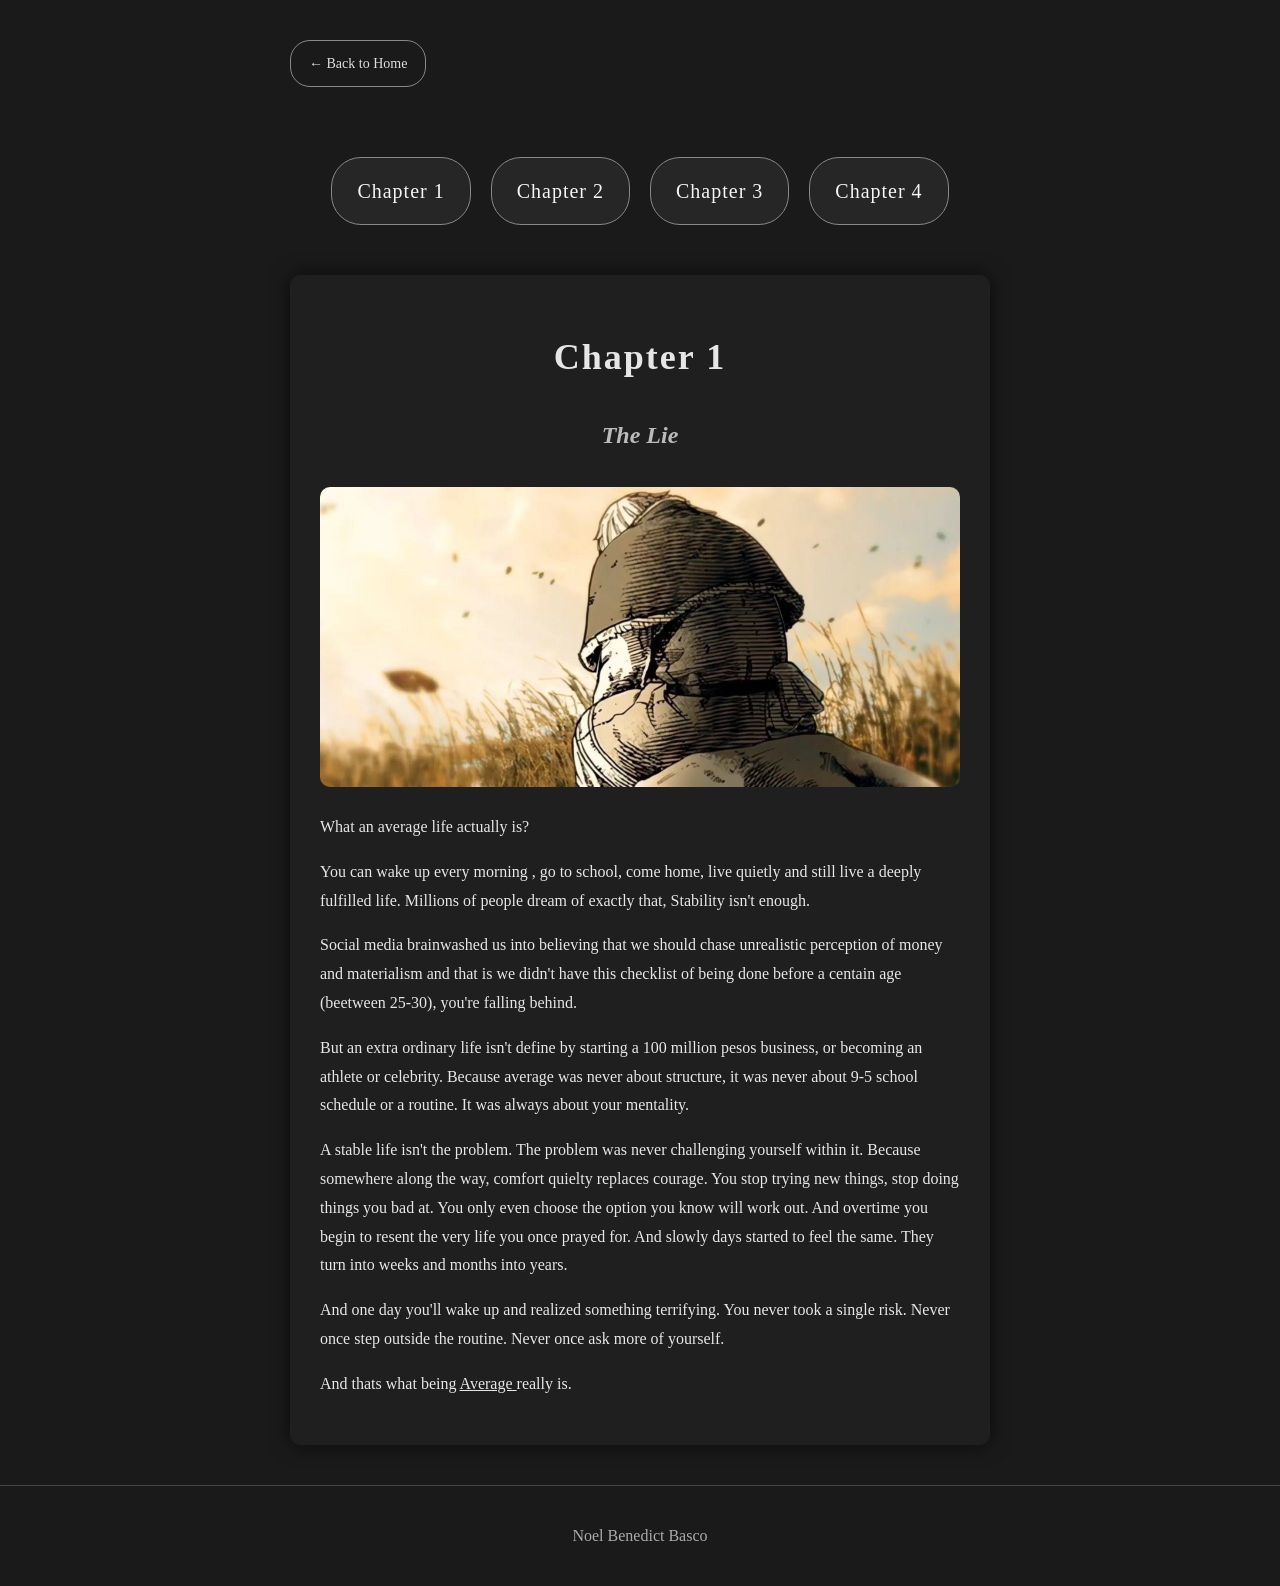
<file: c1.html>
<!DOCTYPE html>
<html lang="en">
<head>
    <meta charset="UTF-8">
    <title>Chapter 1 - The Fear Of Being An Average</title>
    <link rel="stylesheet" href="style.css">
</head>
<body>

    <div class="novel-container">

        <!-- Back Button -->
        <a href="index.html" class="back-btn">← Back to Home</a>
            <nav class="chapters">
    <a href="c1.html" class="chapter">Chapter 1</a>
    <a href="c2.html" class="chapter">Chapter 2</a>
    <a href="c3.html" class="chapter">Chapter 3</a>
    <a href="c4.html" class="chapter">Chapter 4</a>
</nav>
        

        <!-- Page -->
        <div class="page">

            <h1 class="chapter-title">Chapter 1</h1>
            <h2 class="chapter-subtitle">The Lie</h2>

            <div class="chapter-image">
                <img src="Lie.jpg" alt="Book">
            </div>

            <div class="story">
                <p>                        What an average life actually is?</p>

                <p>
                   You can wake up every morning , go to school, come home, live quietly and still 
                   live a deeply fulfilled life. Millions of people dream of exactly that, Stability isn't enough.
                </p>

                <p>
                   Social media brainwashed us into believing that we should chase unrealistic perception of money and materialism and that is we didn't 
                   have this checklist of being done before a centain age (beetween 25-30), you're falling behind.
                </p>

                <p >
                    But an extra ordinary life isn't define by starting a 100 million pesos business, or becoming an athlete or celebrity. 
                    Because average was never about structure, it was never about 9-5 school schedule or a routine. It was always about your mentality. 
                </p>

                <p>
                    A stable life isn't the problem. The problem was never challenging yourself within it. Because somewhere along the way, comfort quielty replaces courage. You 
                    stop trying new things, stop doing things you bad at. You only even choose the option you know will work out. And overtime you begin to resent the very life you once prayed for. And slowly days started to feel the same. They turn into weeks and months into years.
                </p>
                <p>
                    And one day you'll wake up and realized something terrifying. You never took a single risk. Never once step outside the routine. Never once ask more of yourself.

                </p>
                <p>And thats what being <u>Average </u> really is.</p>
            </div>

        </div>

    </div>

    <footer>
        <p>Noel Benedict Basco</p>
    </footer>

</body>
</html>
</file>
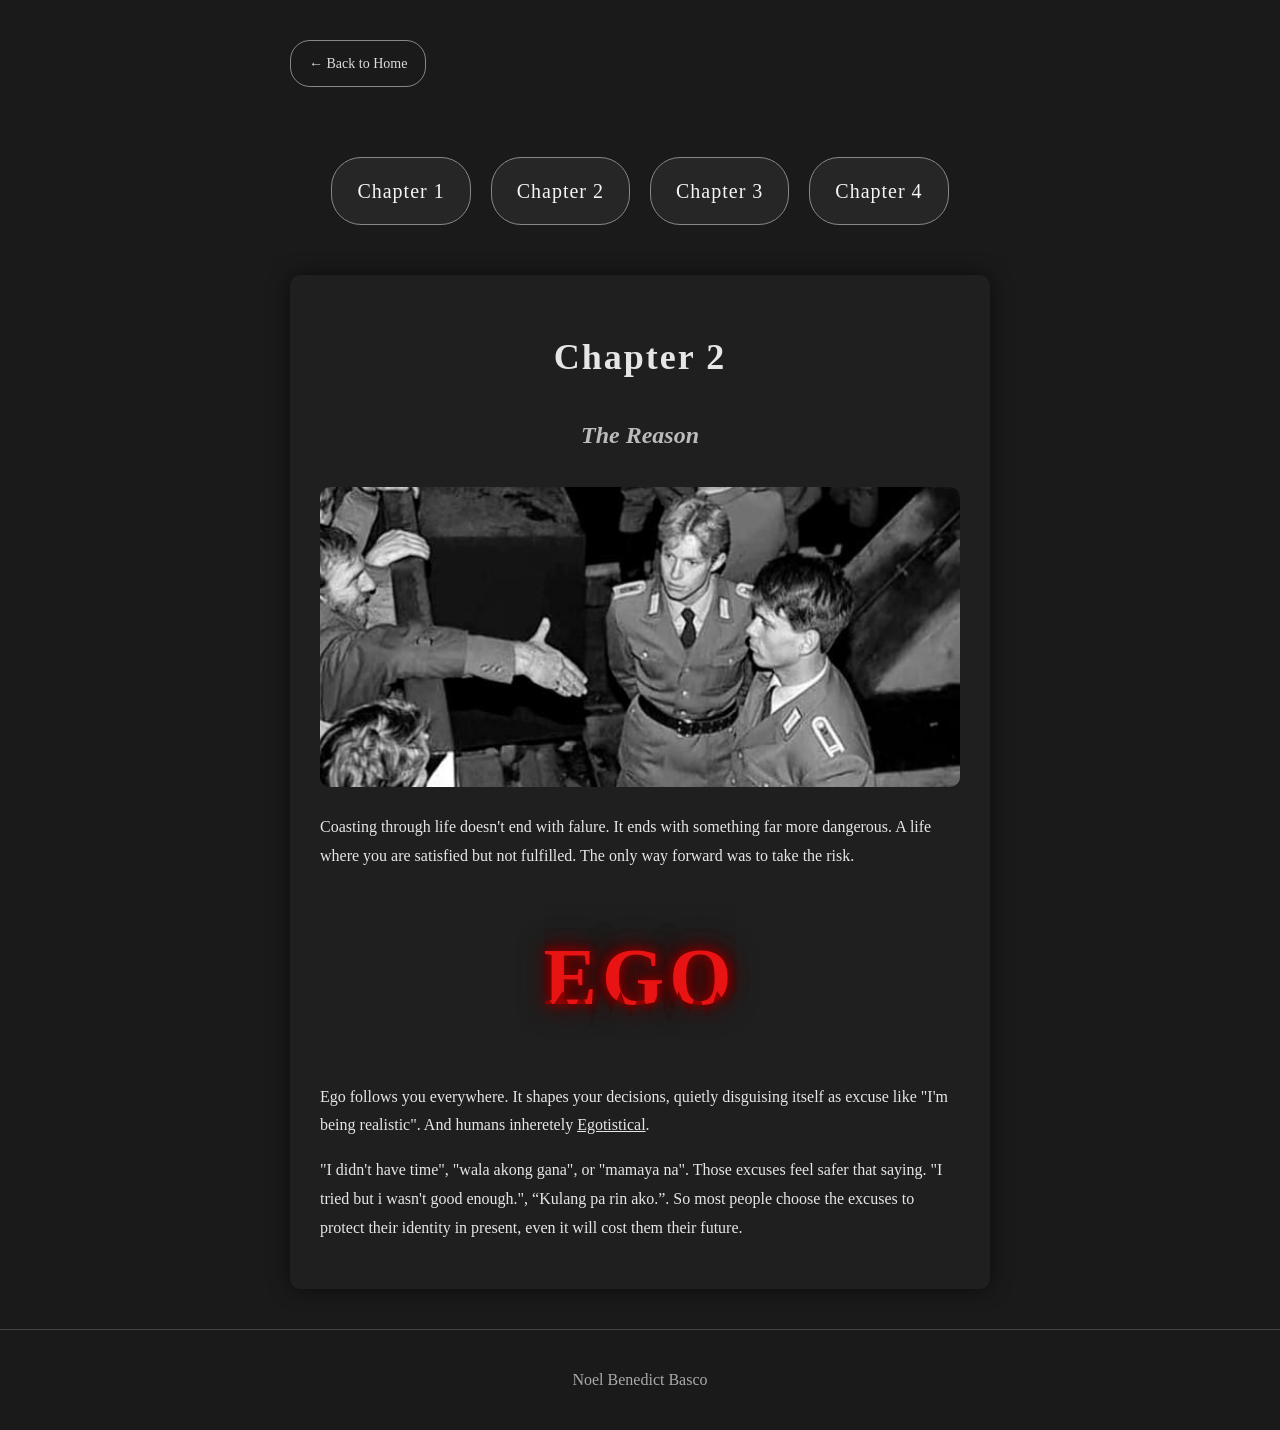
<file: c2.html>
<!DOCTYPE html>
<html lang="en">
<head>
    <meta charset="UTF-8">
    <title>Chapter 2 - The Fear Of Being An Average</title>
    <link rel="stylesheet" href="style.css">
</head>
<body>

    <div class="novel-container">

        <!-- Back Button -->
        <a href="index.html" class="back-btn">← Back to Home</a>
            <nav class="chapters">
    <a href="c1.html" class="chapter">Chapter 1</a>
    <a href="c2.html" class="chapter">Chapter 2</a>
    <a href="c3.html" class="chapter">Chapter 3</a>
    <a href="c4.html" class="chapter">Chapter 4</a>
</nav>
        

        <!-- Page -->
        <div class="page">

            <h1 class="chapter-title">Chapter 2</h1>
            <h2 class="chapter-subtitle">The Reason</h2>

            <div class="chapter-image">
                <img src="THEREASON.jfif" alt="Book">
            </div>

            <div class="story">
                <p>Coasting through life doesn't end with falure. It ends with something far more dangerous. A life where you are satisfied but not fulfilled. The only way forward was to take the risk.</p>
                <div class="ego-container">
                            <h1 class="ego-text">Ego</h1>
                                        </div>

                <p>
                    Ego follows you everywhere. It shapes your decisions, quietly disguising itself as excuse like "I'm being realistic". And humans inheretely <u>Egotistical</u>.

                </p>

                <p>
                   "I didn't have time", "wala akong gana", or "mamaya na". Those excuses feel safer that saying. "I tried but i wasn't good enough.", “Kulang pa rin ako.”. So most people 
                    choose the excuses to protect their identity in present, even it will cost them their future.
                </p>

                
            </div>

        </div>

    </div>

    <footer>
        <p>Noel Benedict Basco</p>
    </footer>

</body>
</html>
</file>
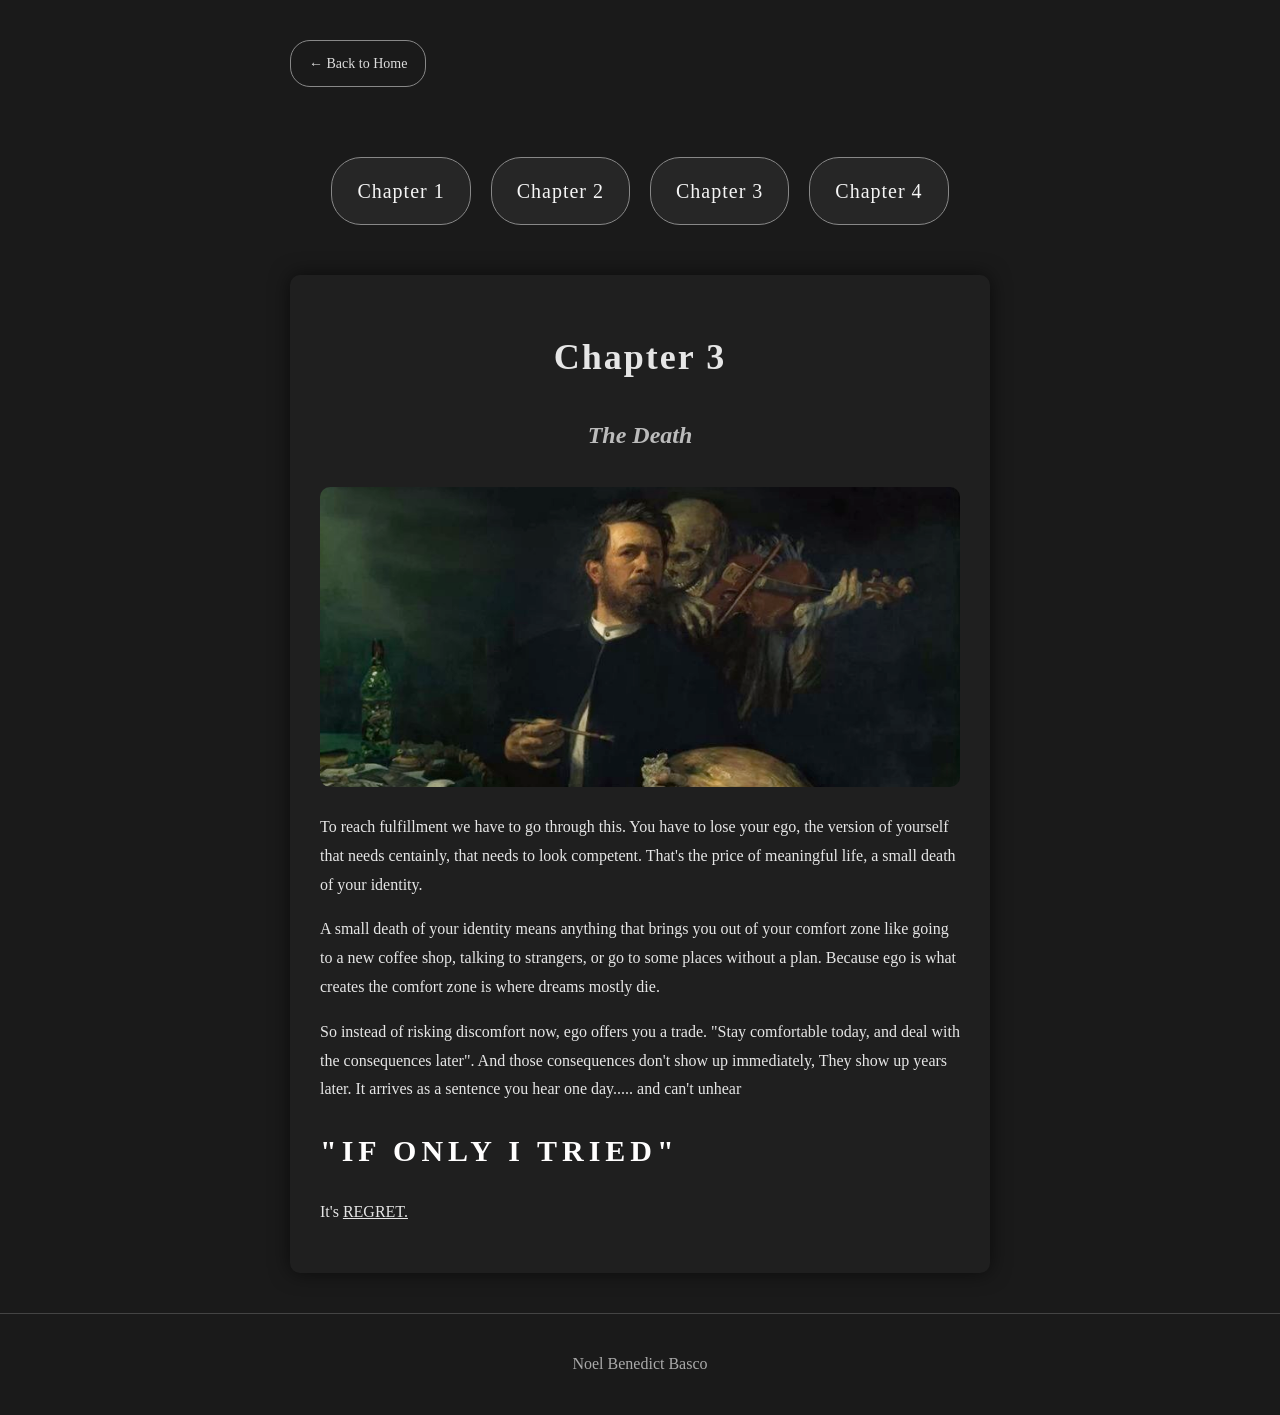
<file: c3.html>
<!DOCTYPE html>
<html lang="en">
<head>
    <meta charset="UTF-8">
    <title>Chapter 3 - The Fear Of Being An Average</title>
    <link rel="stylesheet" href="style.css">
</head>
<body>

    <div class="novel-container">

        <!-- Back Button -->
        <a href="index.html" class="back-btn">← Back to Home</a>
            <nav class="chapters">
    <a href="c1.html" class="chapter">Chapter 1</a>
    <a href="c2.html" class="chapter">Chapter 2</a>
    <a href="c3.html" class="chapter">Chapter 3</a>
    <a href="c4.html" class="chapter">Chapter 4</a>
</nav>
        

        <!-- Page -->
        <div class="page">

            <h1 class="chapter-title">Chapter 3</h1>
            <h2 class="chapter-subtitle">The Death</h2>

            <div class="chapter-image">
                <img src="DEATH.jfif" alt="Book">
            </div>

            
                            
               

            <div class="story">
                <p>To reach fulfillment we have to go through this. You have to lose your ego, the version of yourself that needs centainly, that needs to look competent. That's the price of meaningful life, a small death of your identity.</p>
               
                    <p>
                        A small death of your identity means anything that brings you out of your comfort zone like going to a new coffee shop, talking to strangers, or go to some places without a plan. Because ego is what creates the comfort zone is where dreams mostly die.
                    </p>
                    <p>
                        So instead of risking discomfort now, ego offers you a trade. "Stay comfortable today, and deal with the consequences later". And those consequences don't show up immediately, They show up years later.
                         It arrives as a sentence you hear one day..... and can't unhear
                    </p>
                <h1 class="death-text">"IF ONLY I TRIED"</h1>
                                        </div>
                                        <p>
                                            It's <u>REGRET.</u>
                                        </p>
            </div>

        </div>

    </div>

    <footer>
        <p>Noel Benedict Basco</p>
    </footer>

</body>
</html>
</file>
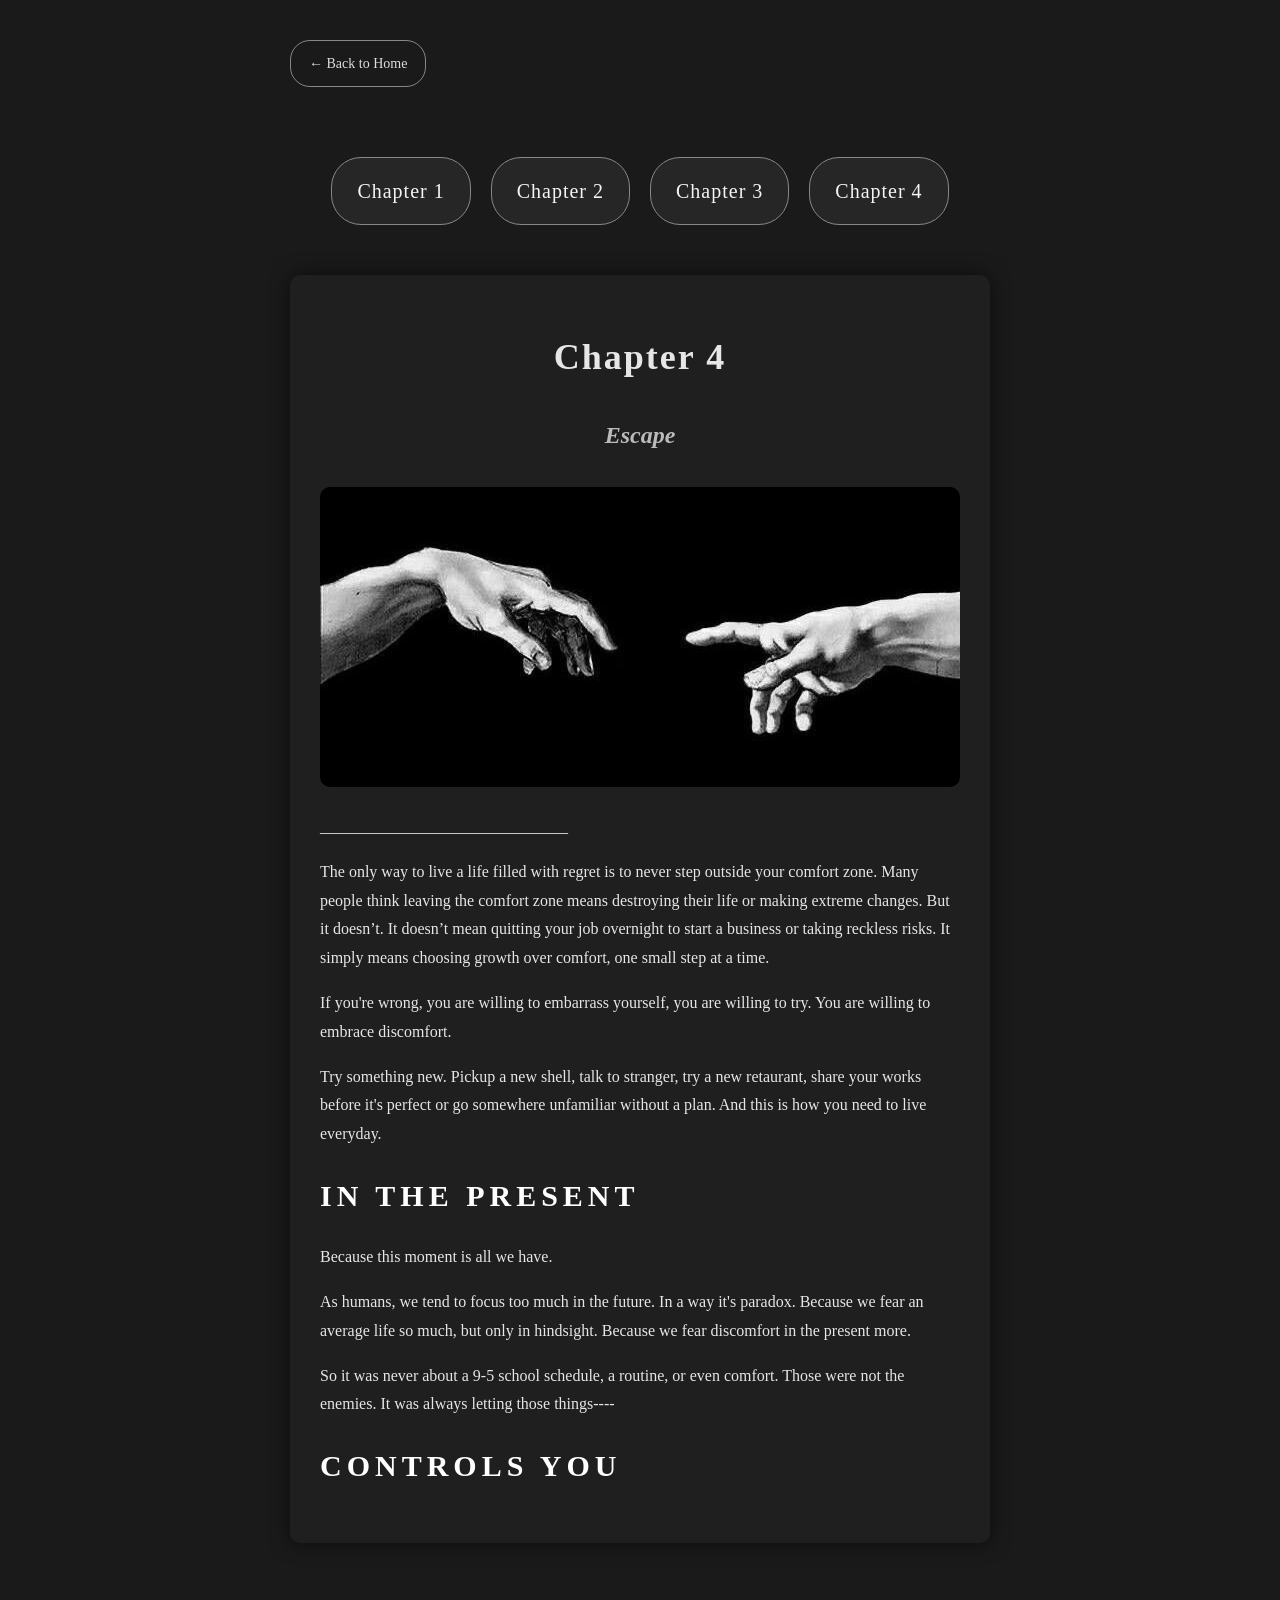
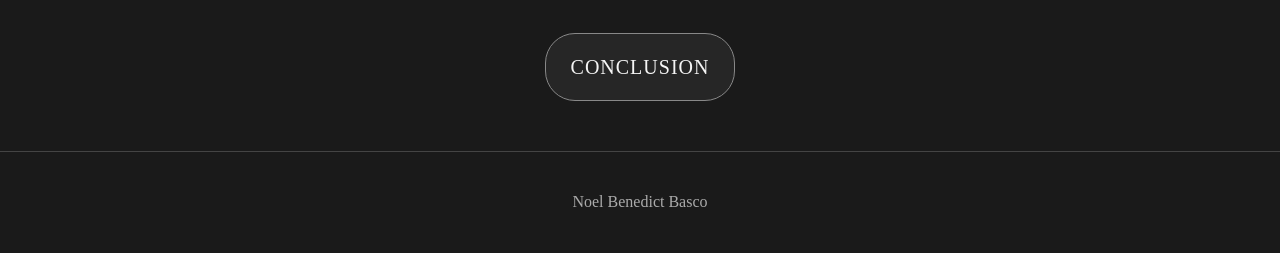
<file: c4.html>
<!DOCTYPE html>
<html lang="en">
<head>
    <meta charset="UTF-8">
    <title>Chapter 4 - The Fear Of Being An Average</title>
    <link rel="stylesheet" href="style.css">
</head>
<body>

    <div class="novel-container">

        <!-- Back Button -->
        <a href="index.html" class="back-btn">← Back to Home</a>
            <nav class="chapters">
    <a href="c1.html" class="chapter">Chapter 1</a>
    <a href="c2.html" class="chapter">Chapter 2</a>
    <a href="c3.html" class="chapter">Chapter 3</a>
    <a href="c4.html" class="chapter">Chapter 4</a>
</nav>
        

        <!-- Page -->
        <div class="page">

            <h1 class="chapter-title">Chapter 4</h1>
            <h2 class="chapter-subtitle">Escape</h2>

            <div class="chapter-image">
                <img src="ESCAPE.jfif" alt="Book">
            </div>

            
                            
               

            <div class="story">
               
                <p>
                    _______________________________
                </p>
                <p>
                    The only way to live a life filled with regret is to never step outside your comfort zone. 
                    Many people think leaving the comfort zone means destroying their life or making extreme changes.
                    But it doesn’t. It doesn’t mean quitting your job overnight to start a business or taking reckless risks.
                    It simply means choosing growth over comfort, one small step at a time.
                </p>
                <p>
                    If you're wrong, you are willing to embarrass yourself,
                    you are willing to try. You are willing to embrace discomfort.
                </p>
                <p>
                    Try something new. Pickup a new shell, talk to stranger, try a new retaurant, share your works before it's perfect or go somewhere unfamiliar without a plan.
                 And this is how you need to live everyday.
                </p>
                <h1 class="death-text">IN THE PRESENT</h1>
               <p>Because this moment is all we have.</p>
               <p>As humans, we tend to focus too much in the future. In a way it's paradox. Because we fear an average life so much, but only in hindsight. Because we fear discomfort in the present more. </p>
               <p>
                So it was never about a 9-5 school schedule, a routine, or even comfort. Those were not the enemies. It was always letting those things----
               </p>
                    
                <h1 class="death-text">CONTROLS YOU</h1>
                                              </div>

        </div>
    </div>
                                     
      

    </div>
    <nav class="chapters">
        <a href="conclusion.html" class="chapter">CONCLUSION</a>
    </nav>

    <footer>
        <p>Noel Benedict Basco</p>
    </footer>

</body>
</html>
</file>
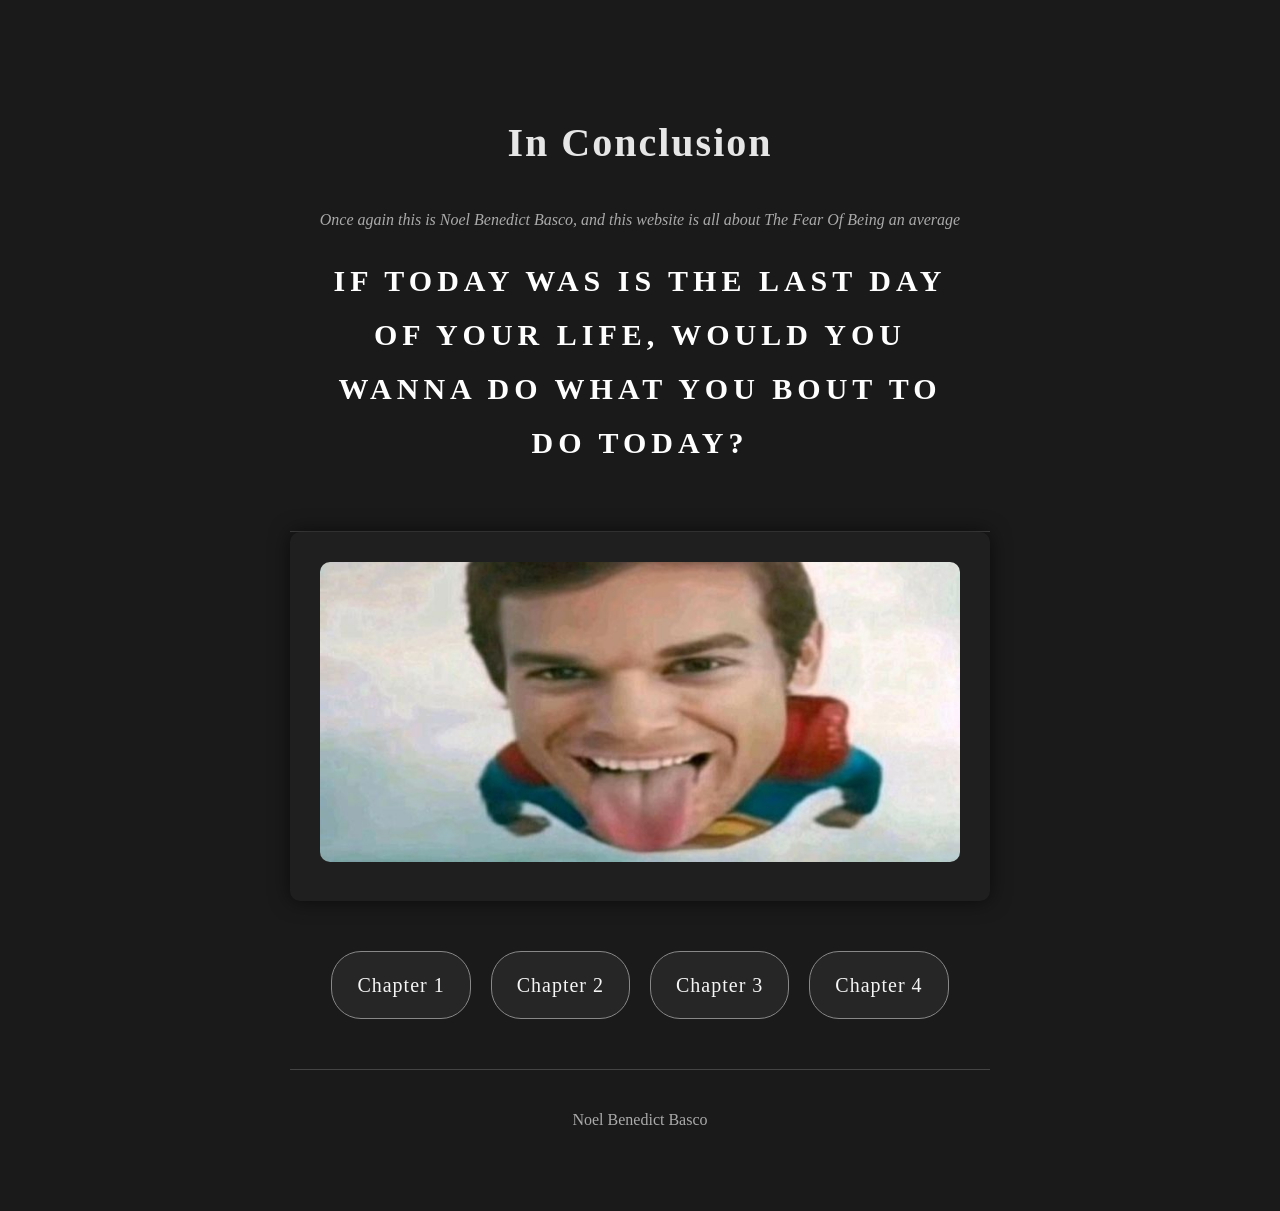
<file: conclusion.html>
<!DOCTYPE html>
<html lang="en">
<head>
    <meta charset="UTF-8">
    <title>The Fear Of Being An Average</title>
    <link rel="stylesheet" href="style.css">
</head>
<body>
 <div class="novel-container">
    <header>
        <h1>In Conclusion</h1>
        <p class="subtitle">Once again this is Noel Benedict Basco, and this website is all about The Fear Of Being an average</p>
        <h1 class="death-text">IF TODAY WAS IS THE LAST DAY OF YOUR LIFE, WOULD YOU WANNA DO WHAT YOU BOUT TO DO TODAY?</h1>
    </header>
 <div class="page">

            

            <div class="chapter-image">
                <img src="superdexter.jfif" alt="Book">
            </div>
</div>
            
                            
          <nav class="chapters">
    <a href="c1.html" class="chapter">Chapter 1</a>
    <a href="c2.html" class="chapter">Chapter 2</a>
    <a href="c3.html" class="chapter">Chapter 3</a>
    <a href="c4.html" class="chapter">Chapter 4</a>
</nav>

    <footer>
        <p>Noel Benedict Basco</p>
    </footer>

</body>
</html>
</file>
<file: style.css>
/* General Reset */
body {
    margin: 0;
    font-family: 'Georgia', serif;
    background-color: #1a1a1a;
    color: #e6e6e6;
    line-height: 1.8;
}

/* Header */
header {
    text-align: center;
    padding: 40px 20px;
    border-bottom: 1px solid #444;
}

header h1 {
    font-size: 40px;
    letter-spacing: 2px;
}

.subtitle {
    font-style: italic;
    color: #aaa;
}

/* Hero Image */
.hero img {
    width: 100%;
    height: 300px;
    object-fit: cover;
    filter: brightness(70%);
}

/* Navigation */
nav {
    text-align: center;
    padding: 20px;
}

nav ul {
    list-style: none;
    padding: 0;
}

nav ul li {
    display: inline;
    margin: 0 15px;
}

nav ul li a {
    text-decoration: none;
    color: #e6e6e6;
    font-size: 18px;
    border-bottom: 1px solid transparent;
    transition: 0.3s;
}

nav ul li a:hover {
    border-bottom: 1px solid #fff;
}

/* Content */
main {
    max-width: 800px;
    margin: auto;
    padding: 20px;
}

.content {
    margin-bottom: 40px;
}

.content h2 {
    font-size: 28px;
    margin-bottom: 10px;
}

/* Image Sections */
.image-section img {
    width: 100%;
    border-radius: 10px;
    margin: 20px 0;
    filter: grayscale(30%) contrast(110%);
}

/* Footer */
footer {
    text-align: center;
    padding: 20px;
    border-top: 1px solid #444;
    color: #aaa;
}
/* Chapters Section */
.chapters {
    display: flex;
    justify-content: center;
    gap: 20px;
    flex-wrap: wrap;
    margin: 30px 0;
}

/* Chapter Buttons */
.chapter {
    text-decoration: none;
    color: #f5f5f5;
    font-size: 20px;
    padding: 15px 25px;
    border: 1px solid #888;
    border-radius: 30px;
    background: rgba(255, 255, 255, 0.05);
    transition: all 0.3s ease;
    letter-spacing: 1px;
}

/* Hover Effect */
.chapter:hover {
    background: #ffffff;
    color: #111;
    transform: scale(1.1);
    box-shadow: 0 0 15px rgba(255,255,255,0.3);
}

/* Active Click Effect */
.chapter:active {
    transform: scale(0.95);
}
/* Novel Container */
.novel-container {
    max-width: 700px;
    margin: auto;
    padding: 40px 20px;
    font-family: 'Georgia', serif;
}

/* Back Button */
.back {
    text-decoration: none;
    color: #aaa;
    font-size: 14px;
}

.back:hover {
    color: #fff;
}

/* Titles */
.chapter-title {
    text-align: center;
    font-size: 36px;
    margin-top: 20px;
    letter-spacing: 2px;
}

.chapter-subtitle {
    text-align: center;
    font-style: italic;
    color: #bbb;
    margin-bottom: 30px;
}

/* Image */
/* Make ALL images consistent */
img {
    width: 100%;
    height: 300px;        /* same height for all images */
    object-fit: cover;    /* crops instead of stretching */
    border-radius: 10px;  /* optional: consistent style */
}

/* Optional: override hero if you want same size */
.hero img,
.image-section img,
.chapter-image img {
    width: 100%;
    height: 300px;
    object-fit: cover;
}
/* Story Text *
/* Optional: override chapter images if needed */
.chapter-image img {
    height: 300px;
}
/
.story p {
    margin-bottom: 20px;
    font-size: 18px;
    text-align: justify;
}

/* Highlight Quote */
.highlight {
    text-align: center;
    font-size: 20px;
    font-style: italic;
    margin: 30px 0;
    color: #fff;
}
/* Back Button Styled */
.back-btn {
    display: inline-block;
    margin-bottom: 20px;
    padding: 10px 18px;
    background: transparent;
    border: 1px solid #888;
    color: #ddd;
    text-decoration: none;
    border-radius: 20px;
    font-size: 14px;
    transition: 0.3s;
}

.back-btn:hover {
    background: #fff;
    color: #111;
}

/* Page Turn Effect */
.page {
    background: #1f1f1f;
    padding: 30px;
    border-radius: 10px;
    box-shadow: 0 0 20px rgba(0,0,0,0.6);

    /* animation */
    transform-origin: left;
    animation: pageTurn 1s ease;
}

/* Keyframes for page turn */
@keyframes pageTurn {
    0% {
        transform: rotateY(90deg);
        opacity: 0;
    }
    50% {
        transform: rotateY(-10deg);
        opacity: 0.5;
    }
    100% {
        transform: rotateY(0deg);
        opacity: 1;
    }
}/* Center the word */
.ego-container {
    display: flex;
    justify-content: center;
    align-items: center;
    height: 20vh;
}

/* Main Ego Text */
.ego-text {
    font-size: 80px;
    font-family: 'Georgia', serif;
    color: #8b0000;
    position: relative;
    text-transform: uppercase;
    letter-spacing: 5px;

    /* Glow effect */
    text-shadow: 
        0 0 10px #8b0000,
        0 0 20px #600000,
        0 0 30px #400000;
}

/* Blood Drip Effect */
.ego-text::after {
    content: "Ego";
    position: absolute;
    left: 0;
    top: 0;
    color: #ff1a1a;

    /* distorted dripping look */
    clip-path: polygon(
        0 0, 100% 0, 100% 60%, 
        95% 70%, 90% 60%, 
        85% 80%, 80% 60%, 
        75% 75%, 70% 60%, 
        65% 85%, 60% 60%, 
        55% 75%, 50% 60%, 
        45% 80%, 40% 60%, 
        35% 75%, 30% 60%, 
        25% 85%, 20% 60%, 
        15% 75%, 10% 60%, 
        5% 70%, 0 60%
    );

    opacity: 0.8;
}

/* Dripping Animation */
@keyframes drip {
    0% { transform: translateY(0); }
    100% { transform: translateY(15px); }
}

.ego-text::after {
    animation: drip 1.5s infinite alternate;
}
.death-container {
    display: flex;
    justify-content: center;
    align-items: center;
    height: 20vh;
}

/* Main Ego Text */
.death-text {
    font-size: 30px;
    font-family: 'Georgia', serif;
    color: #fffefe;
    position: relative;
    text-transform: uppercase;
    letter-spacing: 5px;


}
</file>
